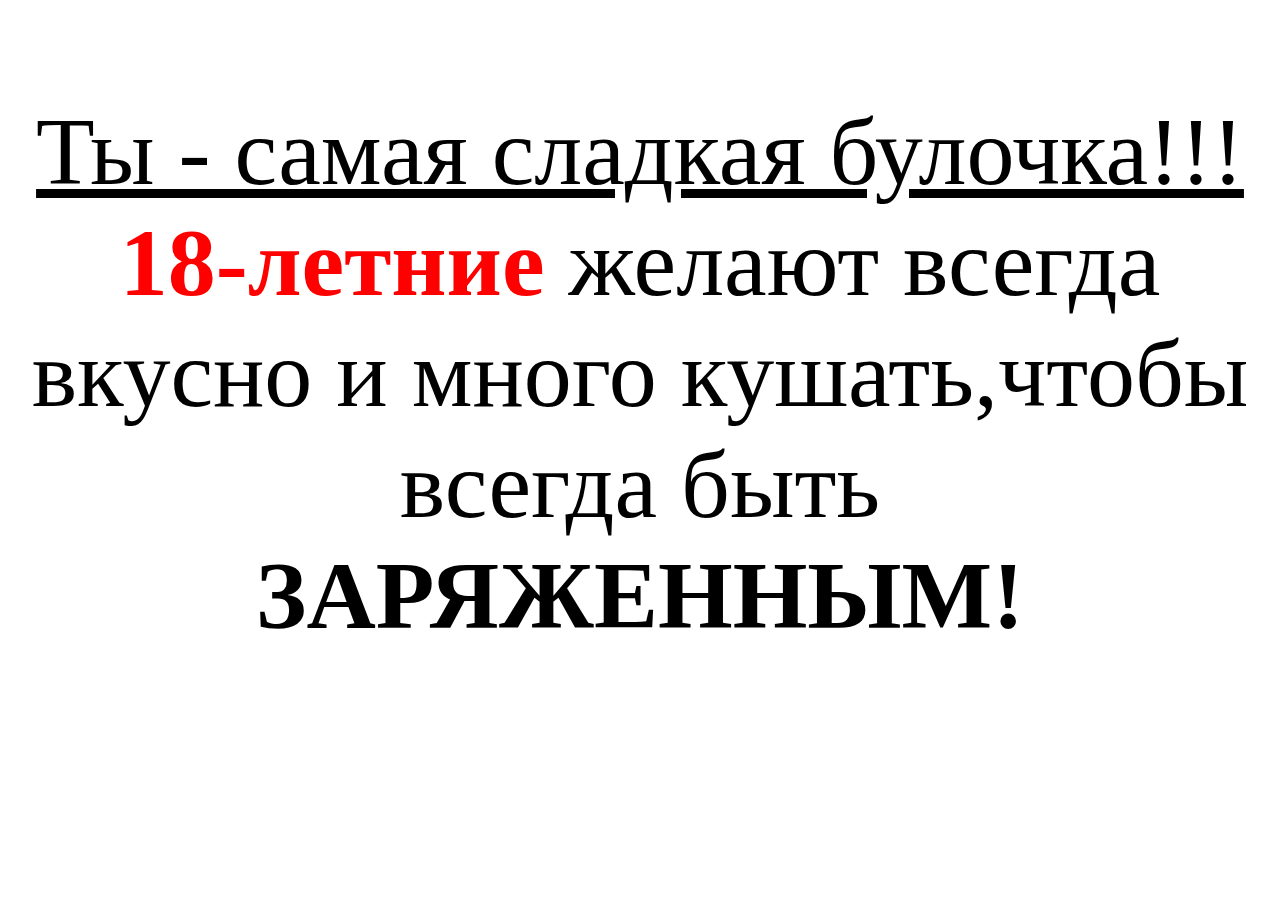
<file: index.html>
<!doctype html>
<html>
<head>
<meta charset="utf-8">
<title>qr-code</title>
<link href="qr-code.css" rel="stylesheet" type="text/css">
<script src="https://ajax.googleapis.com/ajax/libs/jquery/2.1.1/jquery.min.js"></script>
<script src="qr-code.js"></script>
</head>
<body>
	<div class="news news1"><p class="text"><span style="text-decoration:underline;">Ты - самая сладкая булочка!!!</span> <br><span class="odin">18-летние</span> желают всегда вкусно и много кушать,чтобы всегда быть <b>ЗАРЯЖЕННЫМ!</b></p>
		</div>
	<div class="news news2"><p class="text">Несмотря на то, что на улочке пасмурно,<span class="odin"> <b>улыбайтесь</b></span>, ведь солнышко внутри вас)))))</p>
		</div>
		<div class="news news3"><p class="text"><span class="odin">18-ый отряд</span> желает вам:</p><img src="1.jpg" alt="Картинка: Пусть сбываются надежды и мечты" style="margin-top:-5em;">
		</div>
		<div class="news news4" style="margin-top: -5em;"><p class="text">Друг! Настал новый день, и <br><span class="odin">18-ый отряд</span> спешит пожелать тебе легкого подъема, продуктивного дня и массы положительных эмоций! Пусть дела делаются легко, а душа поет от счастья!</p>
		</div>
</body>
</html>
</file>
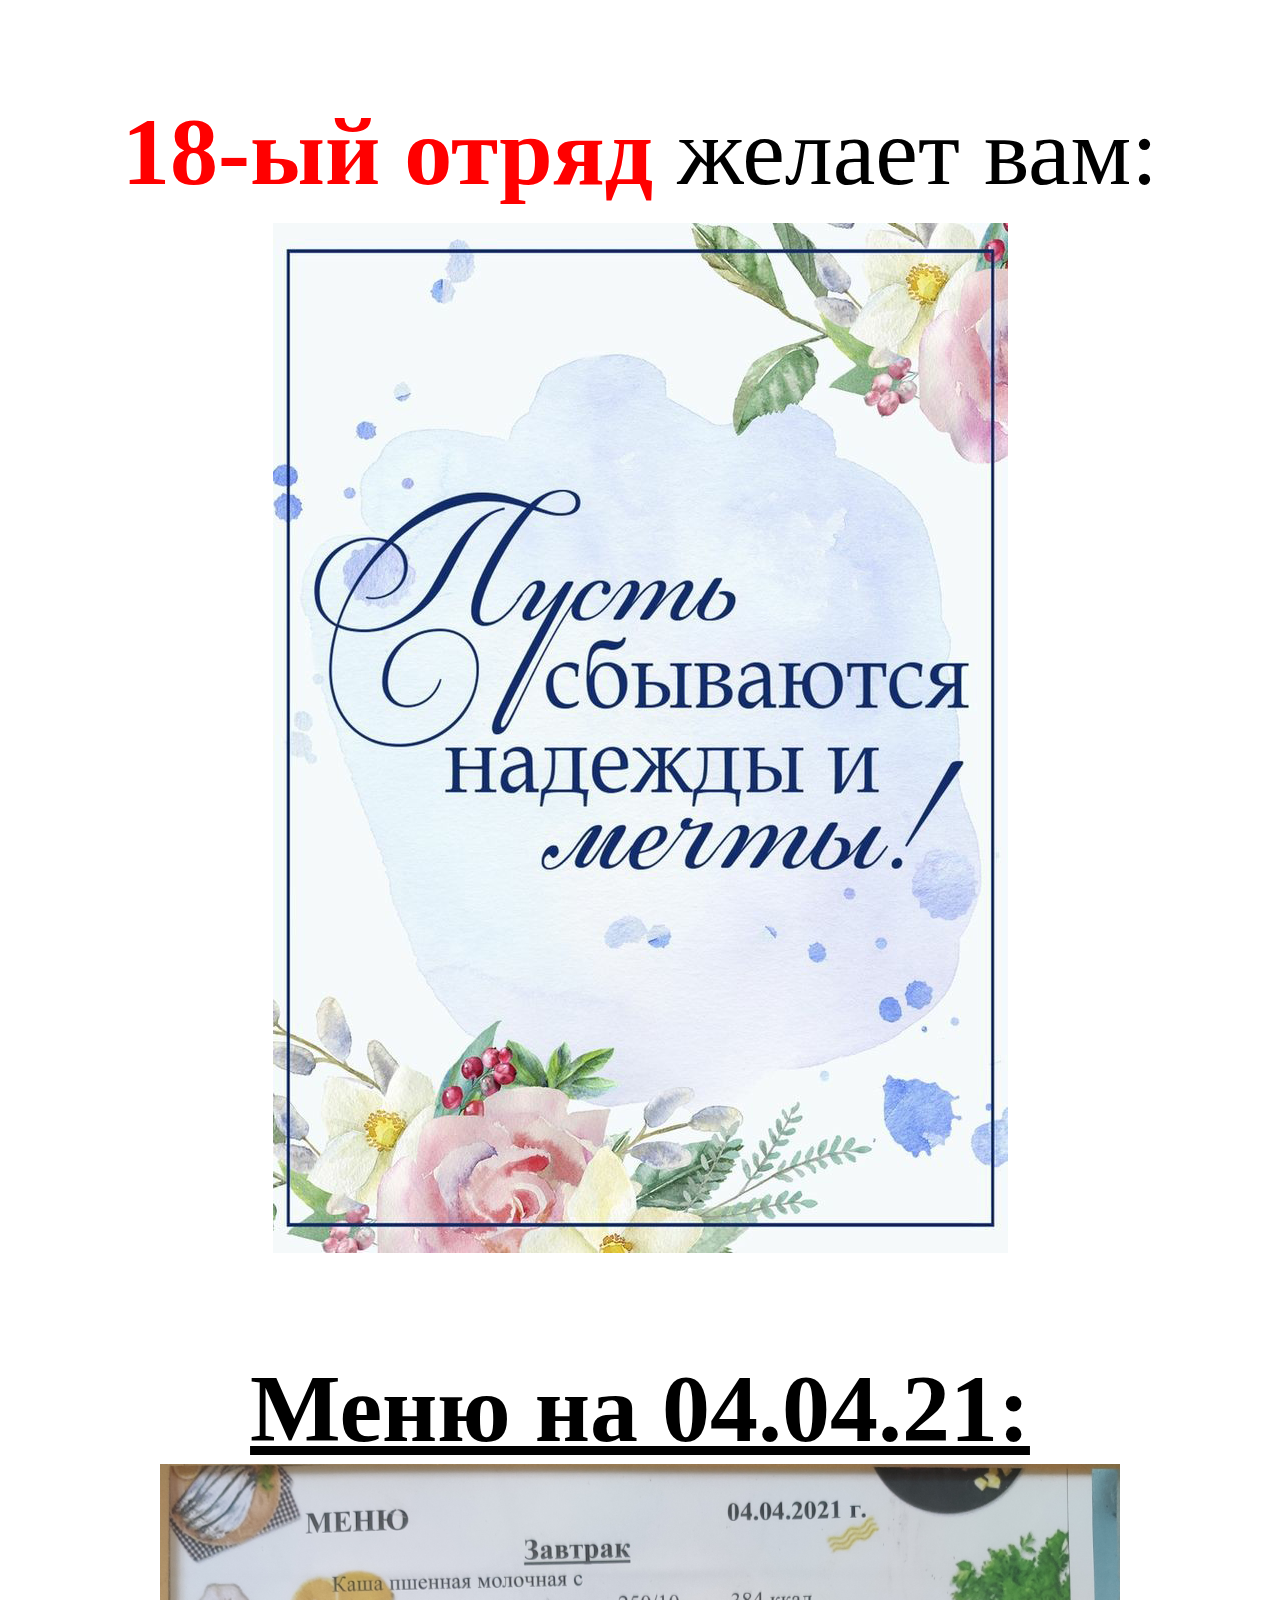
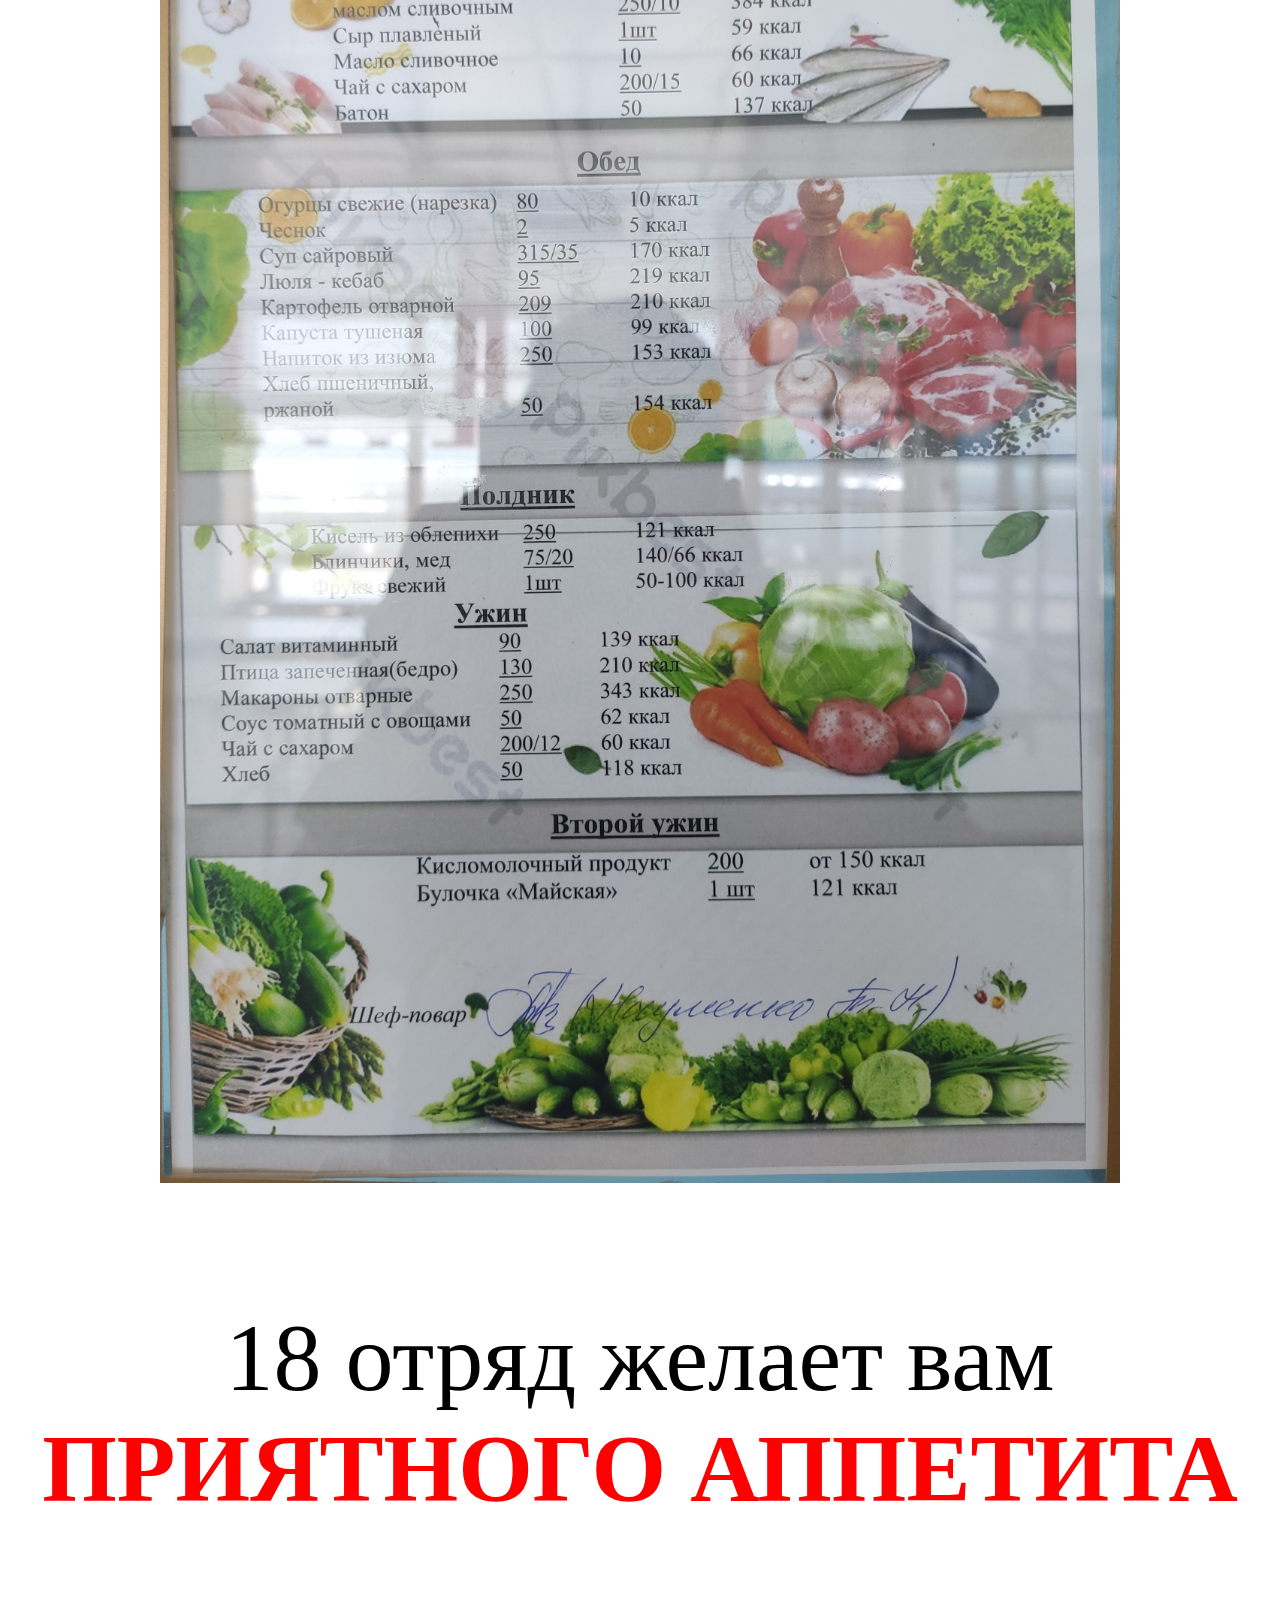
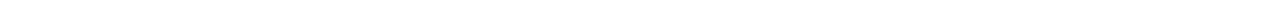
<file: qr-code.html>
<!doctype html>
<html>
<head>
<meta charset="utf-8">
<title>qr-code</title>
<link href="qr-code.css" rel="stylesheet" type="text/css">
<script src="https://ajax.googleapis.com/ajax/libs/jquery/2.1.1/jquery.min.js"></script>
<script src="qr-code.js"></script>
</head>
<body>
	<!--<div class="news news1"><p class="text"><span style="text-decoration:underline;">Ты - самая сладкая булочка!!!</span> <br><span class="odin">18-летние</span> желают всегда вкусно и много кушать,чтобы всегда быть <b>ЗАРЯЖЕННЫМ!</b></p>
		</div>
	<div class="news news2"><p class="text">Несмотря на то, что на улочке пасмурно,<span class="odin"> <b>улыбайтесь</b></span>, ведь солнышко внутри вас)))))</p>
		</div>-->
		<div class="news news1"><p class="text"><span class="odin">18-ый отряд</span> желает вам:</p><img src="1.jpg" alt="Картинка: Пусть сбываются надежды и мечты" style="margin-top:-5em;">
		</div>
		<!--<div class="news news4" style="margin-top: -5em;"><p class="text">Друг! Настал новый день, и <br><span class="odin">18-ый отряд</span> спешит пожелать тебе легкого подъема, продуктивного дня и массы положительных эмоций! Пусть дела делаются легко, а душа поет от счастья!</p>
		</div>-->
         <div><p class="text"><b style="text-decoration: underline">Меню на 04.04.21:</b><img src="menu4.jpg" alt="меню" style="width: 10em;"><br><p class="text">18 отряд желает вам <span class="odin">ПРИЯТНОГО АППЕТИТА</span></p>
</div>
</body>
</html>
</file>
<file: qr-code.css>
@charset "utf-8";
/* CSS Document */
body {
	text-align: center;
	background: linear-gradient();
	font-family:Cambria, "Hoefler Text", "Liberation Serif", Times, "Times New Roman", "serif";
}
h1 {
	color:#000;
	font-size:5em;
	font-family:Cambria, "Hoefler Text", "Liberation Serif", Times, "Times New Roman", "serif";
}

.vosem {
	color:#FF0000;
}

.odin {
	color:#FF0000;
	font-weight: 700;
}
.sun {
	border-bottom: dashed 0.1em black;
	color: black;
	transition: 0.5s;
}

.sun:hover {
	color: #EFFF24;
	border-bottom: dashed 0.1em #EFFF24
}

.niz {
	text-align: center;
	text-decoration:line-through;
	font-size: 2em;
	transition: 0.5s;
}

.niz:hover {
	text-align: center;
	text-decoration:line-through;
	font-size: 2.5em;
}
.text {
	text-align: center;
	font-size: 6em;
}
</file>
